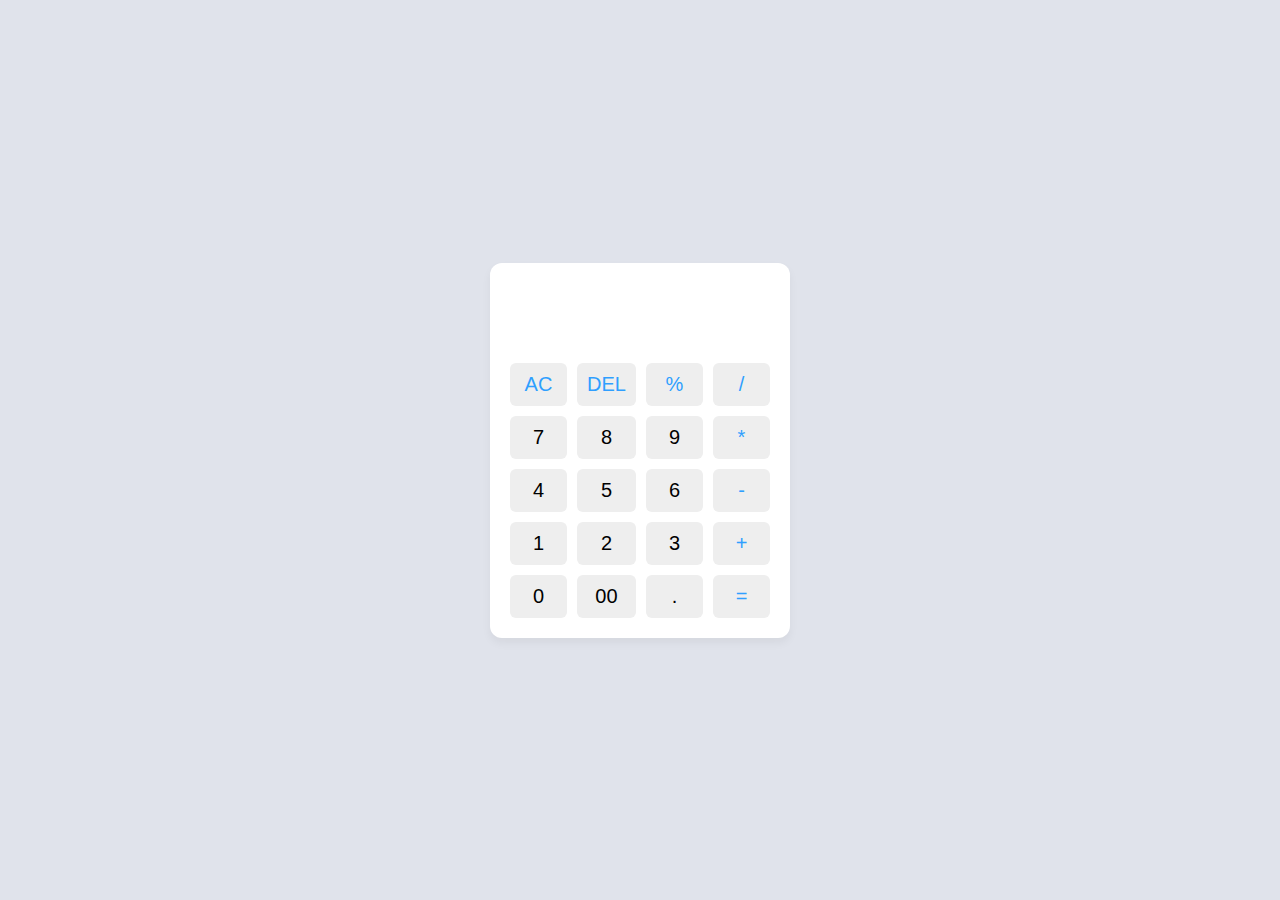
<file: Task_5/index.html>
<!DOCTYPE html>
<html lang="en">
    <head>
        <meta charset="UTF-8" />
        <meta http-equiv="X-UA-Compatible" content="IE=edge" />
        <meta name="viewport" content="width=device-width, initial-scale=1.0" /> 
        <title>DOM - рaботa</title>
        <link rel="stylesheet" href="style.css" />
        <script defer src="script.js"></script>
    </head>
    <body>
        <div class="container">
            <input type="text" class="display" />
            <div class="buttons">
                <button class="operator" data-value="AC">AC</button> 
                <button class="operator" data-value="DEL">DEL</button> 
                <button class="operator" data-value="%">%</button> 
                <button class="operator" data-value="/">/</button> 
                <button data-value="7">7</button> 
                <button data-value="8">8</button>
                <button data-value="9">9</button>
                <button class="operator" data-value="*">*</button> 
                <button data-value="4">4</button> 
                <button data-value="5">5</button>
                <button data-value="6">6</button>
                <button class="operator" data-value="-">-</button> 
                <button data-value="1">1</button> 
                <button data-value="2">2</button>
                <button data-value="3">3</button>
                <button class="operator" data-value="+">+</button> 
                <button data-value="0">0</button>
                <button data-value="00">00</button>
                <button data-value=".">.</button>
                <button class="operator" data-value="">=</button>
            </div>
        </div>
    </body>
</html>
</file>
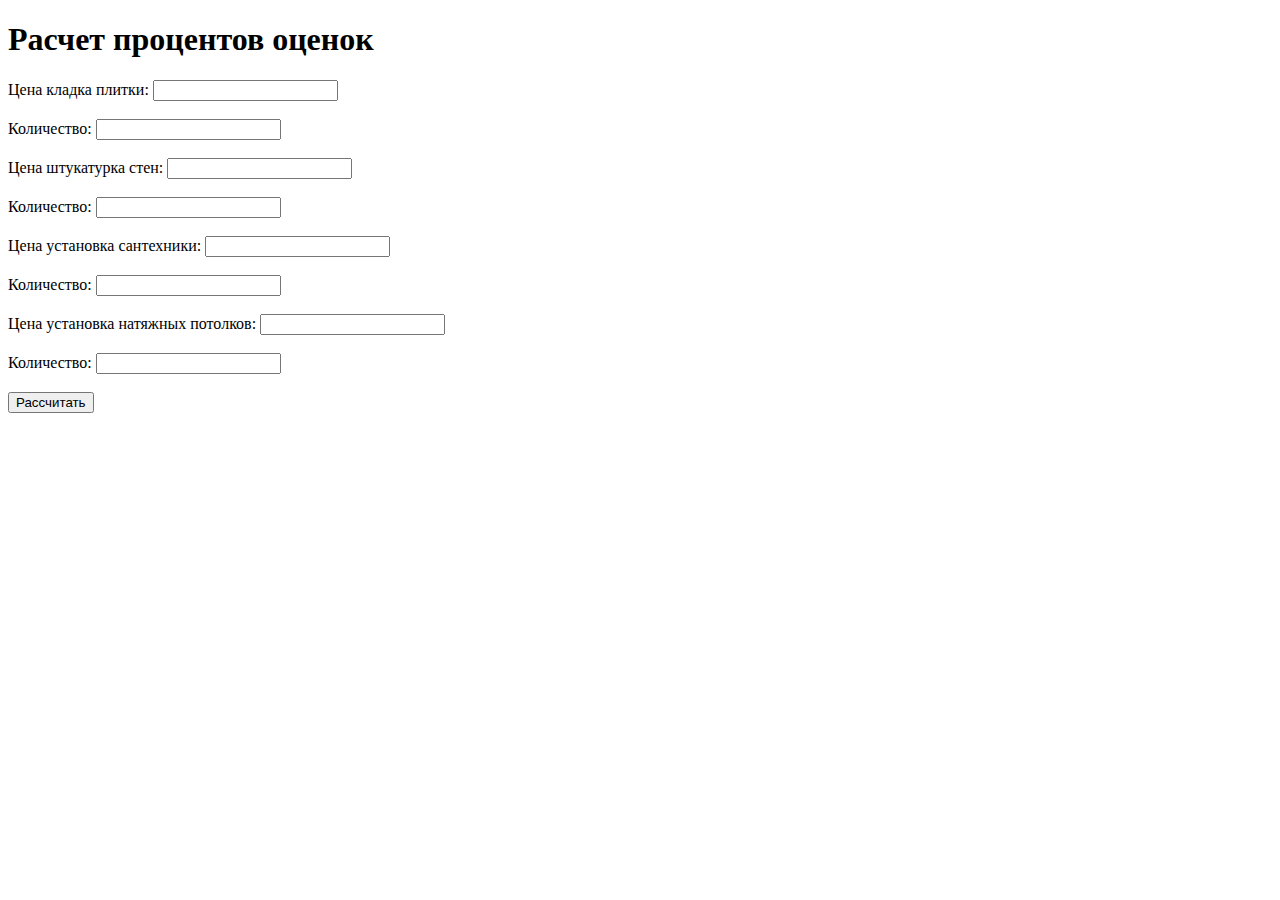
<file: Task_6/index.html>
<!DOCTYPE html>
<html lang="en">
<head>
    <meta charset="UTF-8">
    <meta name="viewport" content="width=device-width, initial-scale=1.0">
    <title>Document</title>
    <script defer src="main.js"></script>
</head>
<body>
    <div class="wrapper">
        <h1 class="title">Расчет процентов оценок</h1>
        <div class="form form" id="form">
            <label for="work-1">Цена кладка плитки:</label>
            <input type="text" class="work" id="work-1">
            <br><br>
            <label for="work-1cost">Количество:</label>
            <input type="text" class="cost" id="cost-1">
            <br><br>
            <label for="work-2">Цена штукатурка стен:</label>
            <input type="text" class="work" id="work-2">
            <br><br>
            <label for="work-2cost">Количество:</label>
            <input type="text" class="cost" id="cost-2">
            <br><br>
            <label for="work-3">Цена установка сантехники:</label>
            <input type="text" class="work" id="work-3">
            <br><br>
            <label for="work-3cost">Количество:</label>
            <input type="text" class="cost" id="cost-3">
            <br><br>
            <label for="work-4">Цена установка натяжных потолков:</label>
            <input type="text" class="work" id="work-4">
            <br><br>
            <label for="work-4cost">Количество:</label>
            <input type="text" class="cost" id="cost-4">
            <br><br>
            <button onclick="calculate()" id="saveBtn">Рассчитать</button>
        </div>
        <div id="result"></div>
    </div>
</body>
</html>
</file>
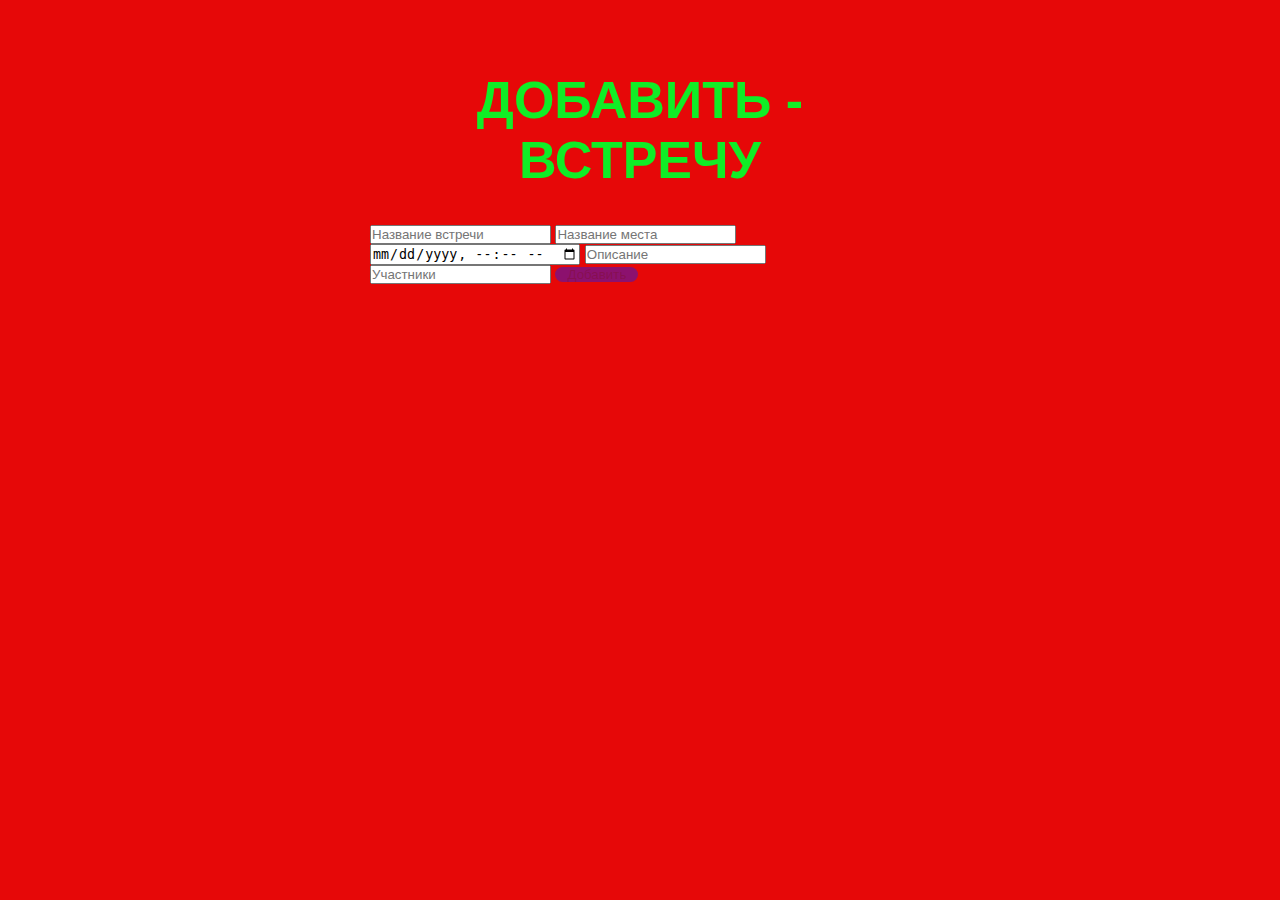
<file: Task_7/index.html>
<!DOCTYPE html>
<html lang="en">
<head>
    <meta charset="UTF-8">
    <meta name="viewport" content="width=device-width, initial-scale=1.0">
    <title>Document</title>
    <link rel="stylesheet" href="main.css">
    <script defer src="app.js"></script>
</head>
<body>
    <div class="container">
        <h2 class="title">Добавить - встречу</h2>
        <div class="task-form">
            <input onchange="checkInput()" type="text" class="task-input" id="meeting-name" placeholder="Название встречи">
            <input onchange="checkInput()" type="text" class="task-input" id="meeting-place" placeholder="Название места">
            <input onchange="checkInput()" type="datetime-local" id="meeting-time">
            <input onchange="checkInput()" type="text" class="task-input" id="meeting-description" placeholder="Описание">
            <input onchange="checkInput()" type="text" class="task-input" id="meeting-participants" placeholder="Участники">
            <button onclick="addTask()" class="task-button" id="taskBtn" disabled>Добавить</button>
        </div>
        <ul class="task-list" id="meeting-name1"></ul>
        <ul class="task-list" id="meeting-place1"></ul>
        <ul class="task-list" id="meeting-time1"></ul>
        <ul class="task-list" id="meeting-description1"></ul>
        <ul class="task-list" id="meeting-participants1"></ul>
    </div>
</body>
</html>
</file>
<file: Task_5/style.css>
* {
    margin: 0 ;
    padding:0 ; 
    box-sizing: border-box;
    }
    body { 
        font-family:sans-serif; 
        width:100%; 
        height:100vh; 
        display:flex; 
        align-items:center; 
        justify-content:center; 
        background-color:#e0e3eb; 
    }
    .container {
        max-width:300px;
        width :100%;
        border-radius:12px;
        padding: 10px 20px 20px; background-color:#fff ;
        box-shadow:0 5px 10px rgba(0,0,0, 0.05);
    }
    .display { 
        width:100%;
        height :80px; 
        outline: none; 
        border: none; 
        text-align: right; 
        margin-bottom: 10px; 
        font-size:22px; 
        color:#000e1a; 
        pointer-events: none;
        }
    .buttons {
        width: 100%;
        display:grid;
        grid-gap:10px;
        grid-template-columns: repeat(4, 1fr ) ;
    }
    .buttons button { 
        padding: 10px;
        border-radius: 6px; 
        border: none; 
        font-size: 20px; 
        cursor: pointer; 
        background-color: #eee; 
        transition: transform .15s;
    }
    .buttons button:active { 
        transform:scale(0.9);
    }
    .operator{
         color:#2f9fff
    }
</file>
<file: Task_7/main.css>
* {
    padding: 0;
    margin: 0;
    box-sizing: border-box;
}

:root {
    --color-green: #10ed26;
    --color-red: #e60808;
    --color-blue: #341bd3;
    --font-sans: sans-serif;
}

body {
    font-family: var(--font-sans);
    background-color: var(--color-red);
    color: var(--color-green);
    width: 100%;
    height: 100vh;
    display: flex;
    justify-content: center;
}

.title {
   text-transform: uppercase;
   font-size: 52px;
   margin-bottom: 35px;
    text-align: center;
}

.container {
    padding-top: 70px;
    max-width: 540px;
    width: 100%;
}

.task-button {
    background-color: var(--color-blue);
    border: none;
    padding-inline: 12px;
    border-radius: 25px;
    cursor: pointer;
}

.task-button:disabled {
    cursor: default;
    opacity: .5;
}
</file>
